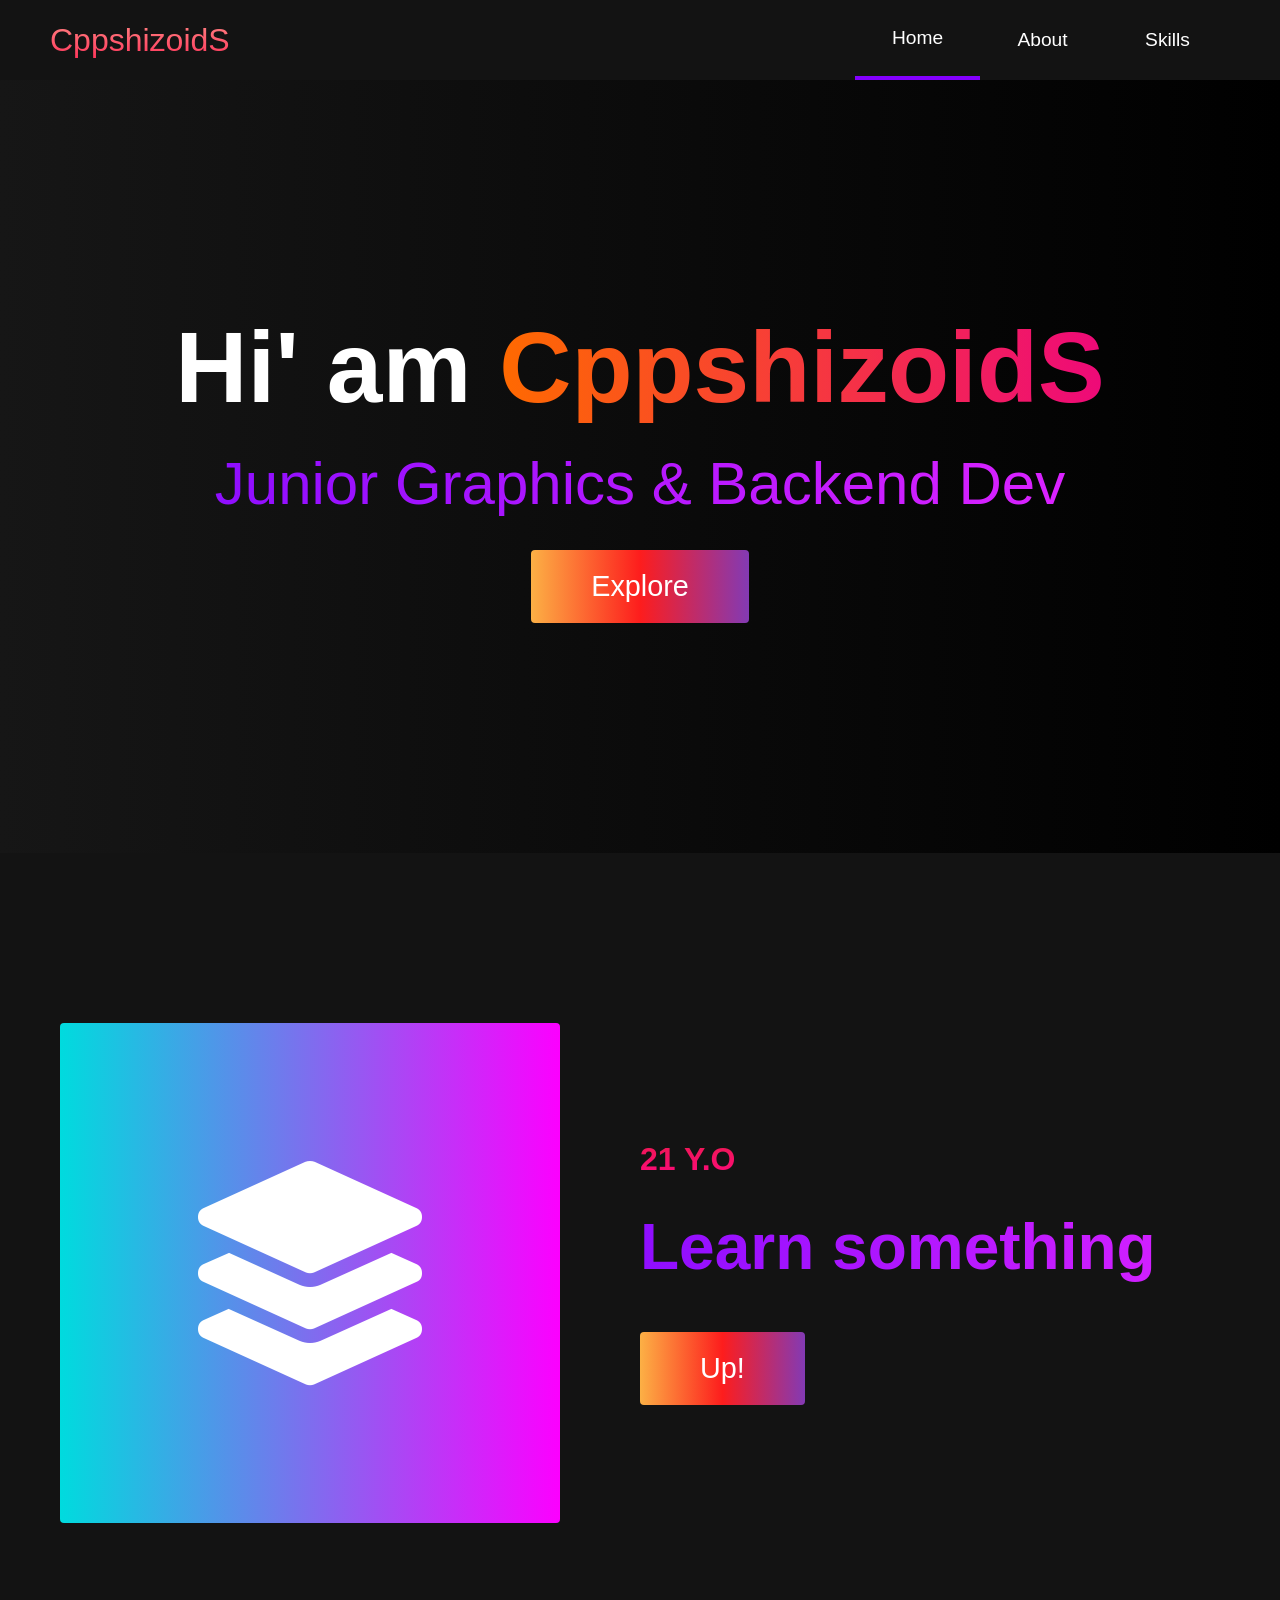
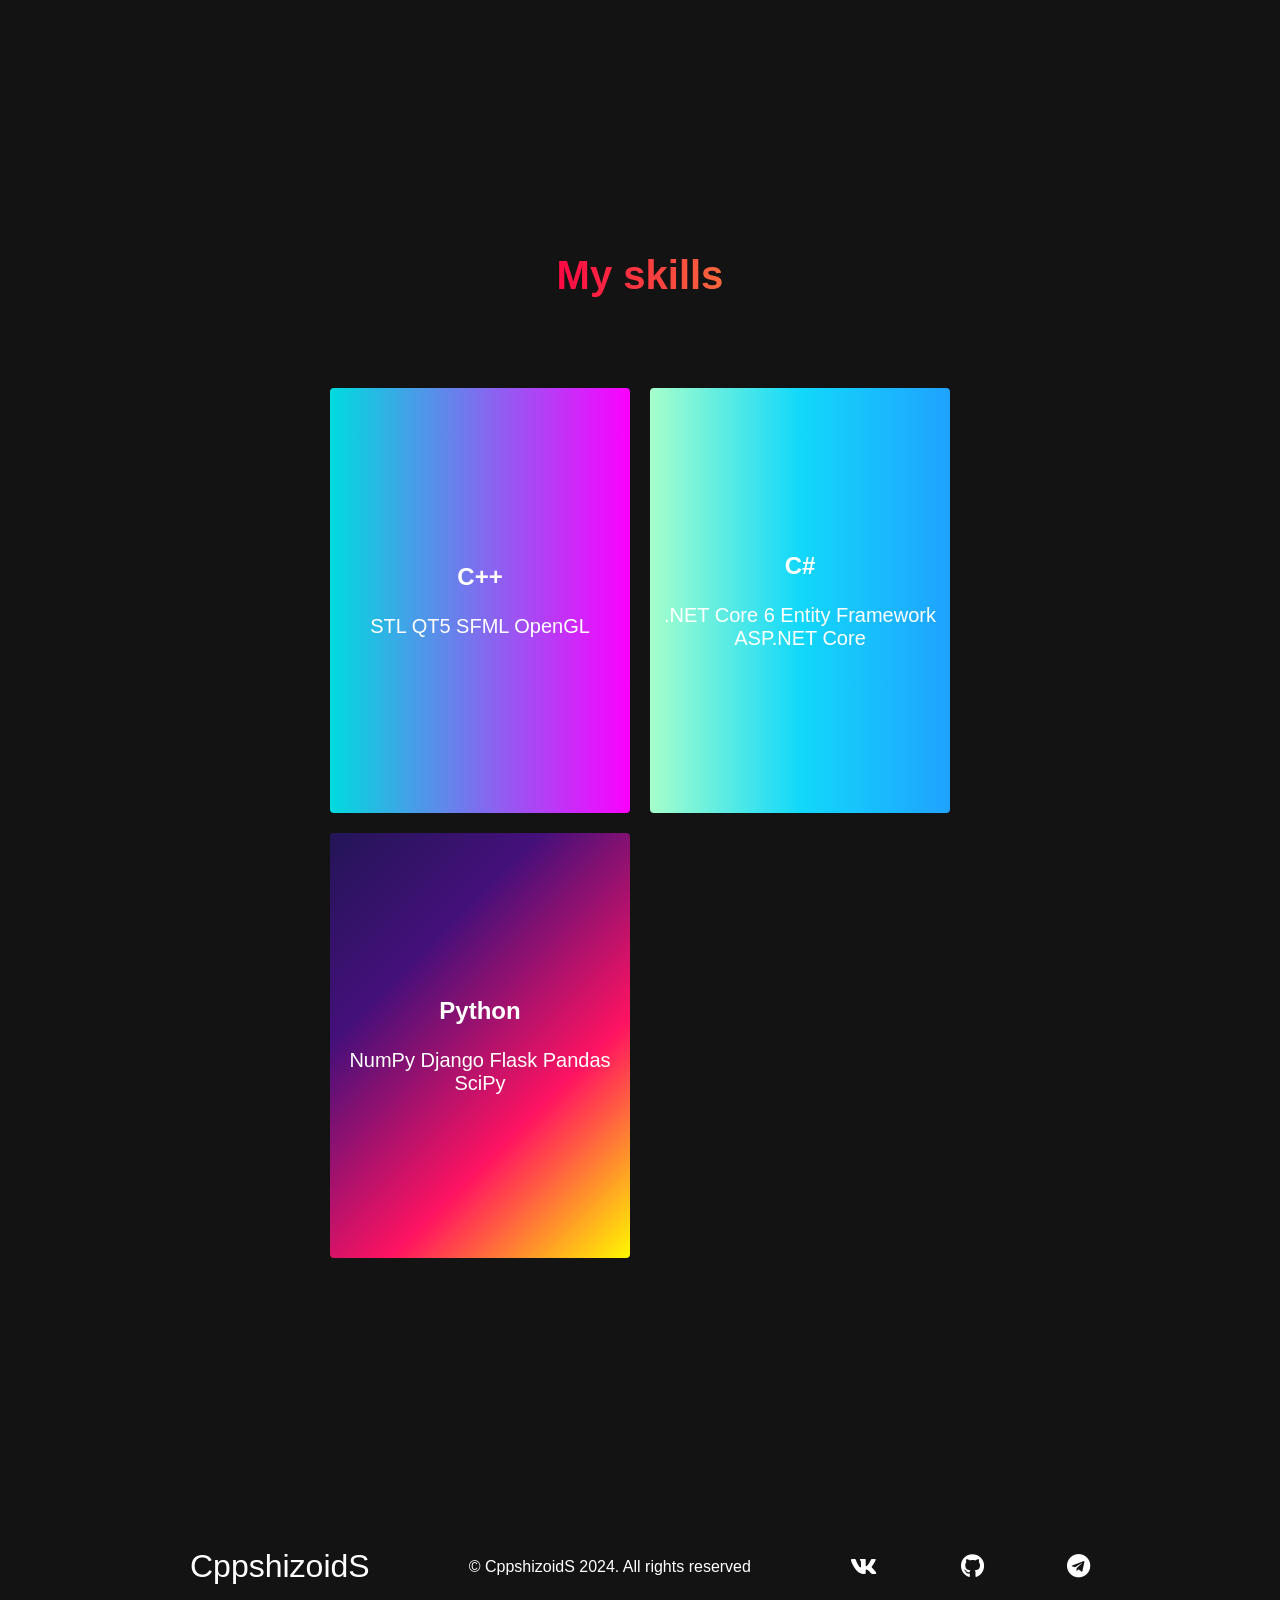
<file: index.html>
<!DOCTYPE html>
<html lang="en">
  <head>
    <meta charset="UTF-8" />
    <meta name="viewport" content="width=device-width, initial-scale=1.0" />
    <title>About Me</title>
    <link rel="stylesheet" href="main.css" />
    <link rel="shortcut icon" type="image/x-icon" href="favicon.ico" />
    <link
      rel="stylesheet"
      href="https://use.fontawesome.com/releases/v5.14.0/css/all.css"
      integrity="sha384-HzLeBuhoNPvSl5KYnjx0BT+WB0QEEqLprO+NBkkk5gbc67FTaL7XIGa2w1L0Xbgc"
      crossorigin="anonymous"
    />
  </head>
  <body>
    <!-- Navbar Section -->
    <nav class="navbar">
      <div class="navbar__container">
        <a href="#home" id="navbar__logo">CppshizoidS</a>
        <div class="navbar__toggle" id="mobile-menu">
          <span class="bar"></span> <span class="bar"></span>
          <span class="bar"></span>
        </div>
        <ul class="navbar__menu">
          <li class="navbar__item">
            <a href="#home" class="navbar__links" id="home-page">Home</a>
          </li>
          <li class="navbar__item">
            <a href="#about" class="navbar__links" id="about-page">About</a>
          </li>
          <li class="navbar__item">
            <a href="#services" class="navbar__links" id="services-page"
              >Skills</a
            >
          </li>
        </ul>
      </div>
    </nav>

    <!-- Hero Section -->
    <div class="hero" id="home">
      <div class="hero__container">
        <h1 class="hero__heading">Hi' am <span>CppshizoidS</span></h1>
        <p class="hero__description">Junior Graphics & Backend Dev</p>
        <button class="main__btn"><a href="#">Explore</a></button>
      </div>
    </div>

    <!-- About Section -->
    <div class="main" id="about">
      <div class="main__container">
        <div class="main__img--container">
          <div class="main__img--card"><i class="fas fa-layer-group"></i></div>
        </div>
        <div class="main__content">
          <h1>21 y.o</h1>
          <h2>Learn something</h2>
          <p></p>
          <button class="main__btn"><a href="#">Up!</a></button>
        </div>
      </div>
    </div>

    <!-- Services Section -->
    <div class="services" id="services">
      <h1>My skills</h1>
      <div class="services__wrapper">
        <div class="services__card">
          <h2>C++</h2>
          <p>STL QT5 SFML OpenGL</p>
        </div>
        <div class="services__card">
          <h2>C#</h2>
          <p>.NET Core 6 Entity Framework ASP.NET Core</p>
        </div>
        <div class="services__card">
          <h2>Python</h2>
          <p>NumPy Django Flask Pandas SciPy</p>
        </div>
      </div>
    </div>

    <!-- Footer Section -->
    <div class="footer__container">
      <section class="social__media">
        <div class="social__media--wrap">
          <div class="footer__logo">
            <a href="/" id="footer__logo">CppshizoidS</a>
          </div>
          <p class="website__rights">© CppshizoidS 2024. All rights reserved</p>
          <div class="social__icons">
            <a href="https://vk.com/cppshizoid2" class="social__icon--link" target="_blank"
              ><i class="fab fa-vk"></i
            ></a>
            <a href="https://github.com/cppshizoidS" class="social__icon--link"
              ><i class="fab fa-github"></i
            ></a>
            <a href="https://t.me/cppshizoid" class="social__icon--link"
              ><i class="fab fa-telegram"></i
            ></a>
          </div>
        </div>
      </section>
    </div>

    <script src="main.js"></script>
  </body>
</html>
</file>
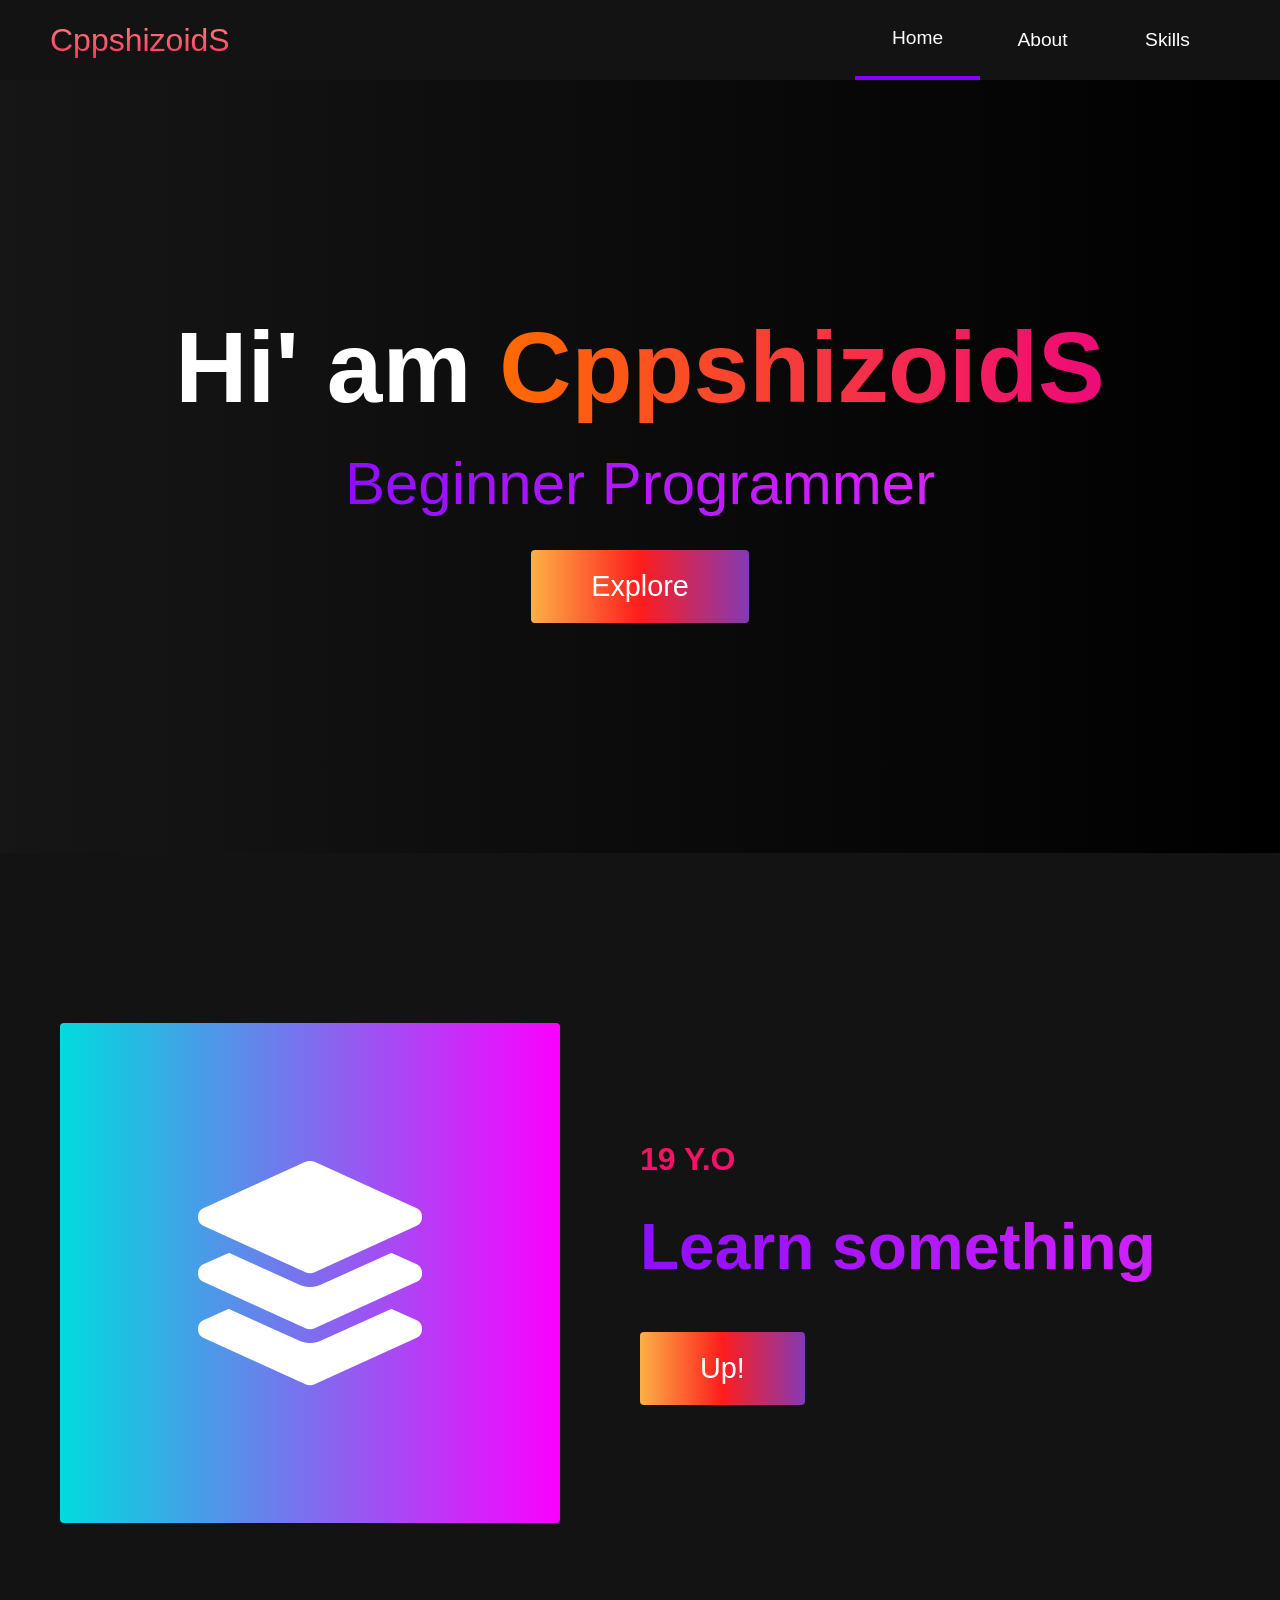
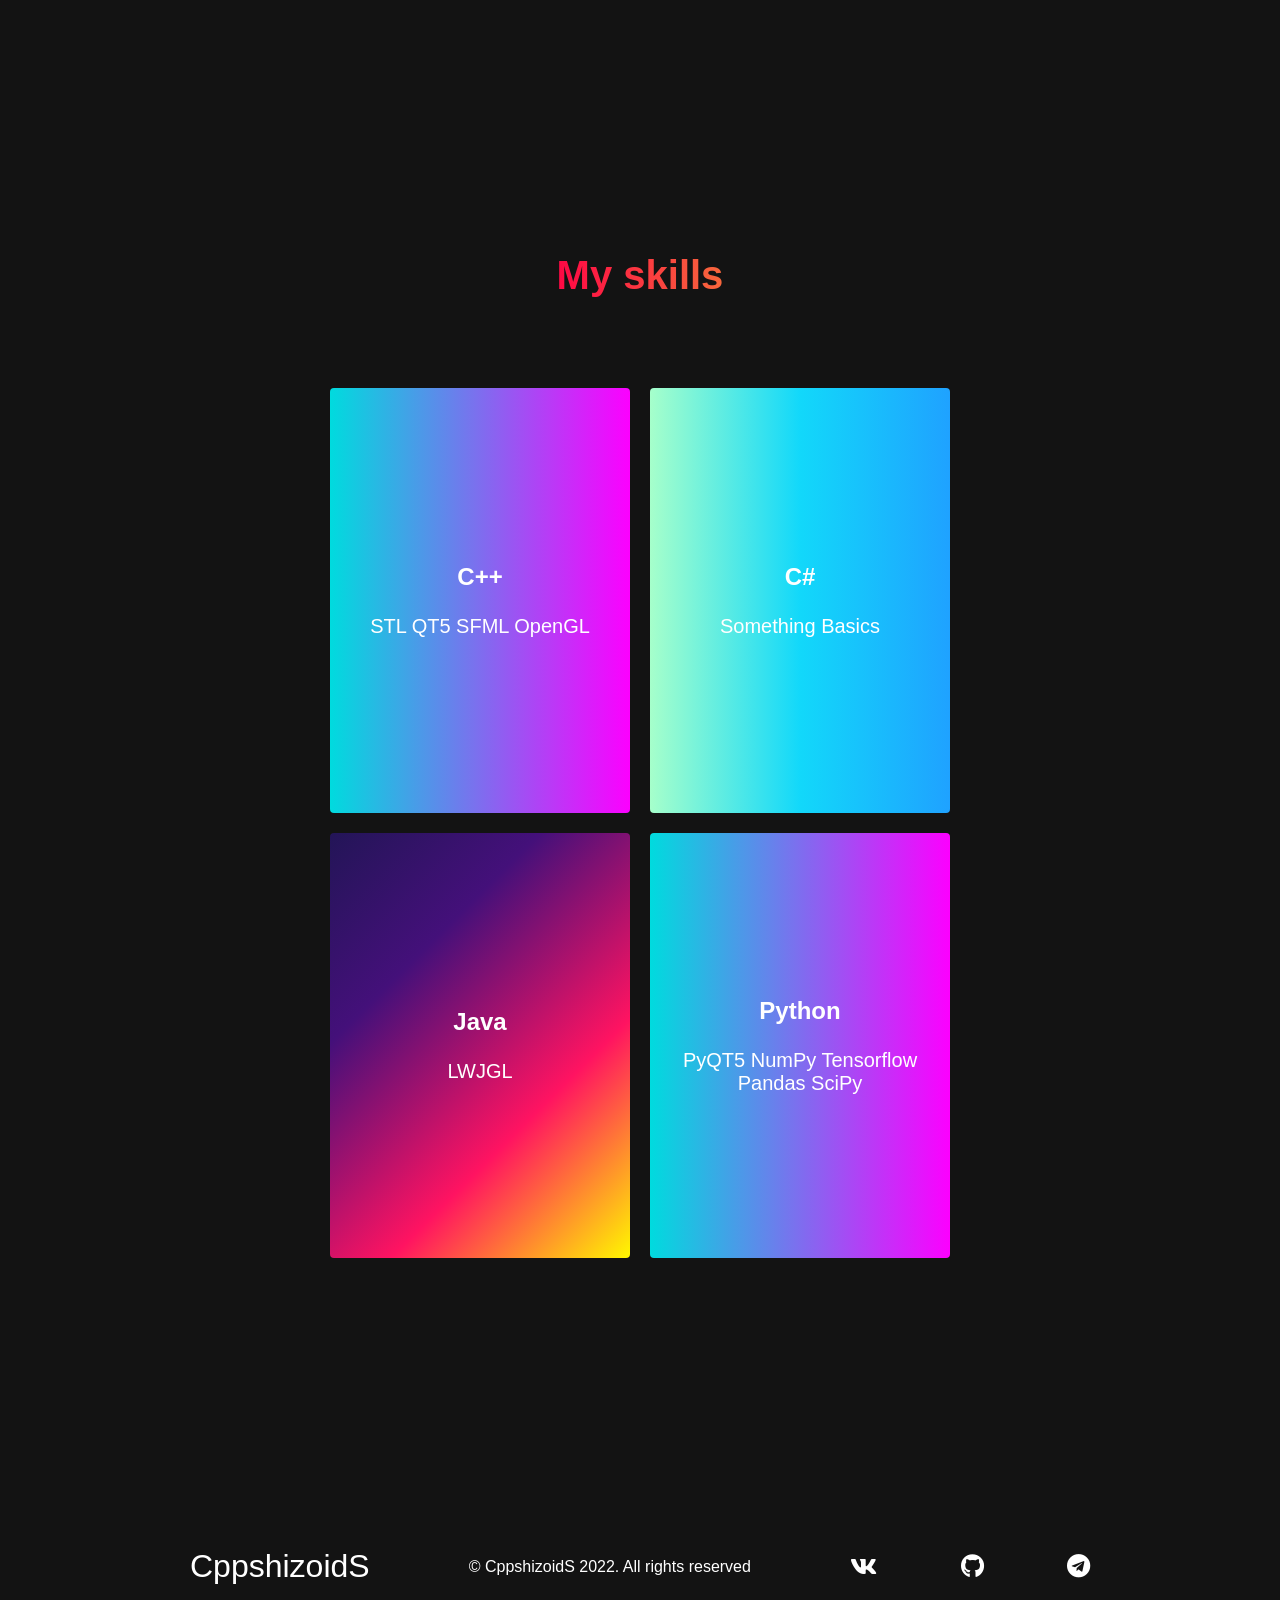
<file: src/index.html>
<!DOCTYPE html>
<html lang="en">
  <head>
    <meta charset="UTF-8" />
    <meta name="viewport" content="width=device-width, initial-scale=1.0" />
    <title>About Me</title>
    <link rel="stylesheet" href="main.css" />
    <link
      rel="stylesheet"
      href="https://use.fontawesome.com/releases/v5.14.0/css/all.css"
      integrity="sha384-HzLeBuhoNPvSl5KYnjx0BT+WB0QEEqLprO+NBkkk5gbc67FTaL7XIGa2w1L0Xbgc"
      crossorigin="anonymous"
    />
  </head>
  <body>
    <!-- Navbar Section -->
    <nav class="navbar">
      <div class="navbar__container">
        <a href="#home" id="navbar__logo">CppshizoidS</a>
        <div class="navbar__toggle" id="mobile-menu">
          <span class="bar"></span> <span class="bar"></span>
          <span class="bar"></span>
        </div>
        <ul class="navbar__menu">
          <li class="navbar__item">
            <a href="#home" class="navbar__links" id="home-page">Home</a>
          </li>
          <li class="navbar__item">
            <a href="#about" class="navbar__links" id="about-page">About</a>
          </li>
          <li class="navbar__item">
            <a href="#services" class="navbar__links" id="services-page"
              >Skills</a
            >
          </li>
        </ul>
      </div>
    </nav>

    <!-- Hero Section -->
    <div class="hero" id="home">
      <div class="hero__container">
        <h1 class="hero__heading">Hi' am <span>CppshizoidS</span></h1>
        <p class="hero__description">Beginner Programmer</p>
        <button class="main__btn"><a href="#">Explore</a></button>
      </div>
    </div>

    <!-- About Section -->
    <div class="main" id="about">
      <div class="main__container">
        <div class="main__img--container">
          <div class="main__img--card"><i class="fas fa-layer-group"></i></div>
        </div>
        <div class="main__content">
          <h1>19 y.o</h1>
          <h2>Learn something</h2>
          <p></p>
          <button class="main__btn"><a href="#">Up!</a></button>
        </div>
      </div>
    </div>

    <!-- Services Section -->
    <div class="services" id="services">
      <h1>My skills</h1>
      <div class="services__wrapper">
        <div class="services__card">
          <h2>C++</h2>
          <p>STL QT5 SFML OpenGL</p>
        </div>
        <div class="services__card">
          <h2>C#</h2>
          <p>Something Basics</p>
        </div>
        <div class="services__card">
          <h2>Java</h2>
          <p>LWJGL</p>
        </div>
        <div class="services__card">
          <h2>Python</h2>
          <p>PyQT5 NumPy Tensorflow Pandas SciPy</p>
        </div>
      </div>
    </div>

    <!-- Footer Section -->
    <div class="footer__container">
      <section class="social__media">
        <div class="social__media--wrap">
          <div class="footer__logo">
            <a href="/" id="footer__logo">CppshizoidS</a>
          </div>
          <p class="website__rights">© CppshizoidS 2022. All rights reserved</p>
          <div class="social__icons">
            <a href="https://vk.com/cppshizoid2" class="social__icon--link" target="_blank"
              ><i class="fab fa-vk"></i
            ></a>
            <a href="https://github.com/cppshizoidS" class="social__icon--link"
              ><i class="fab fa-github"></i
            ></a>
            <a href="https://t.me/cppshizoid" class="social__icon--link"
              ><i class="fab fa-telegram"></i
            ></a>
          </div>
        </div>
      </section>
    </div>

    <script src="main.js"></script>
  </body>
</html>
</file>
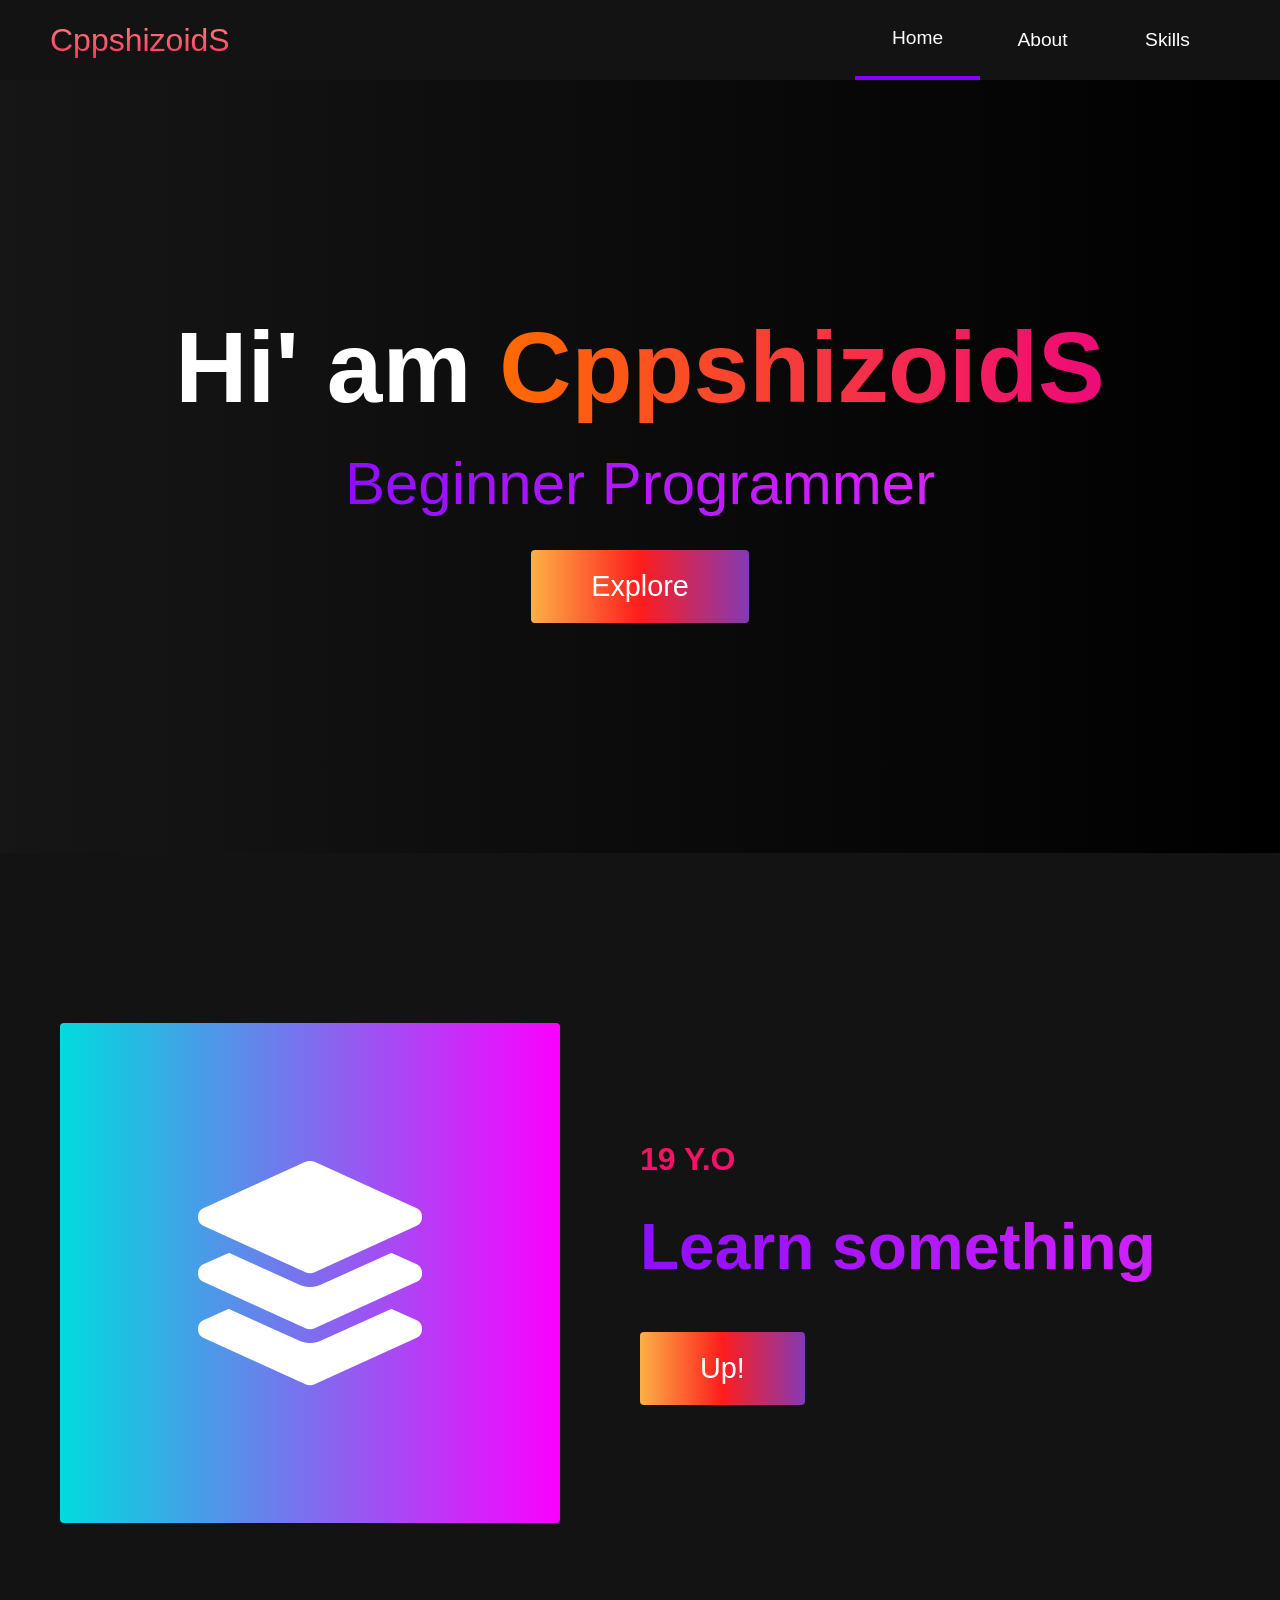
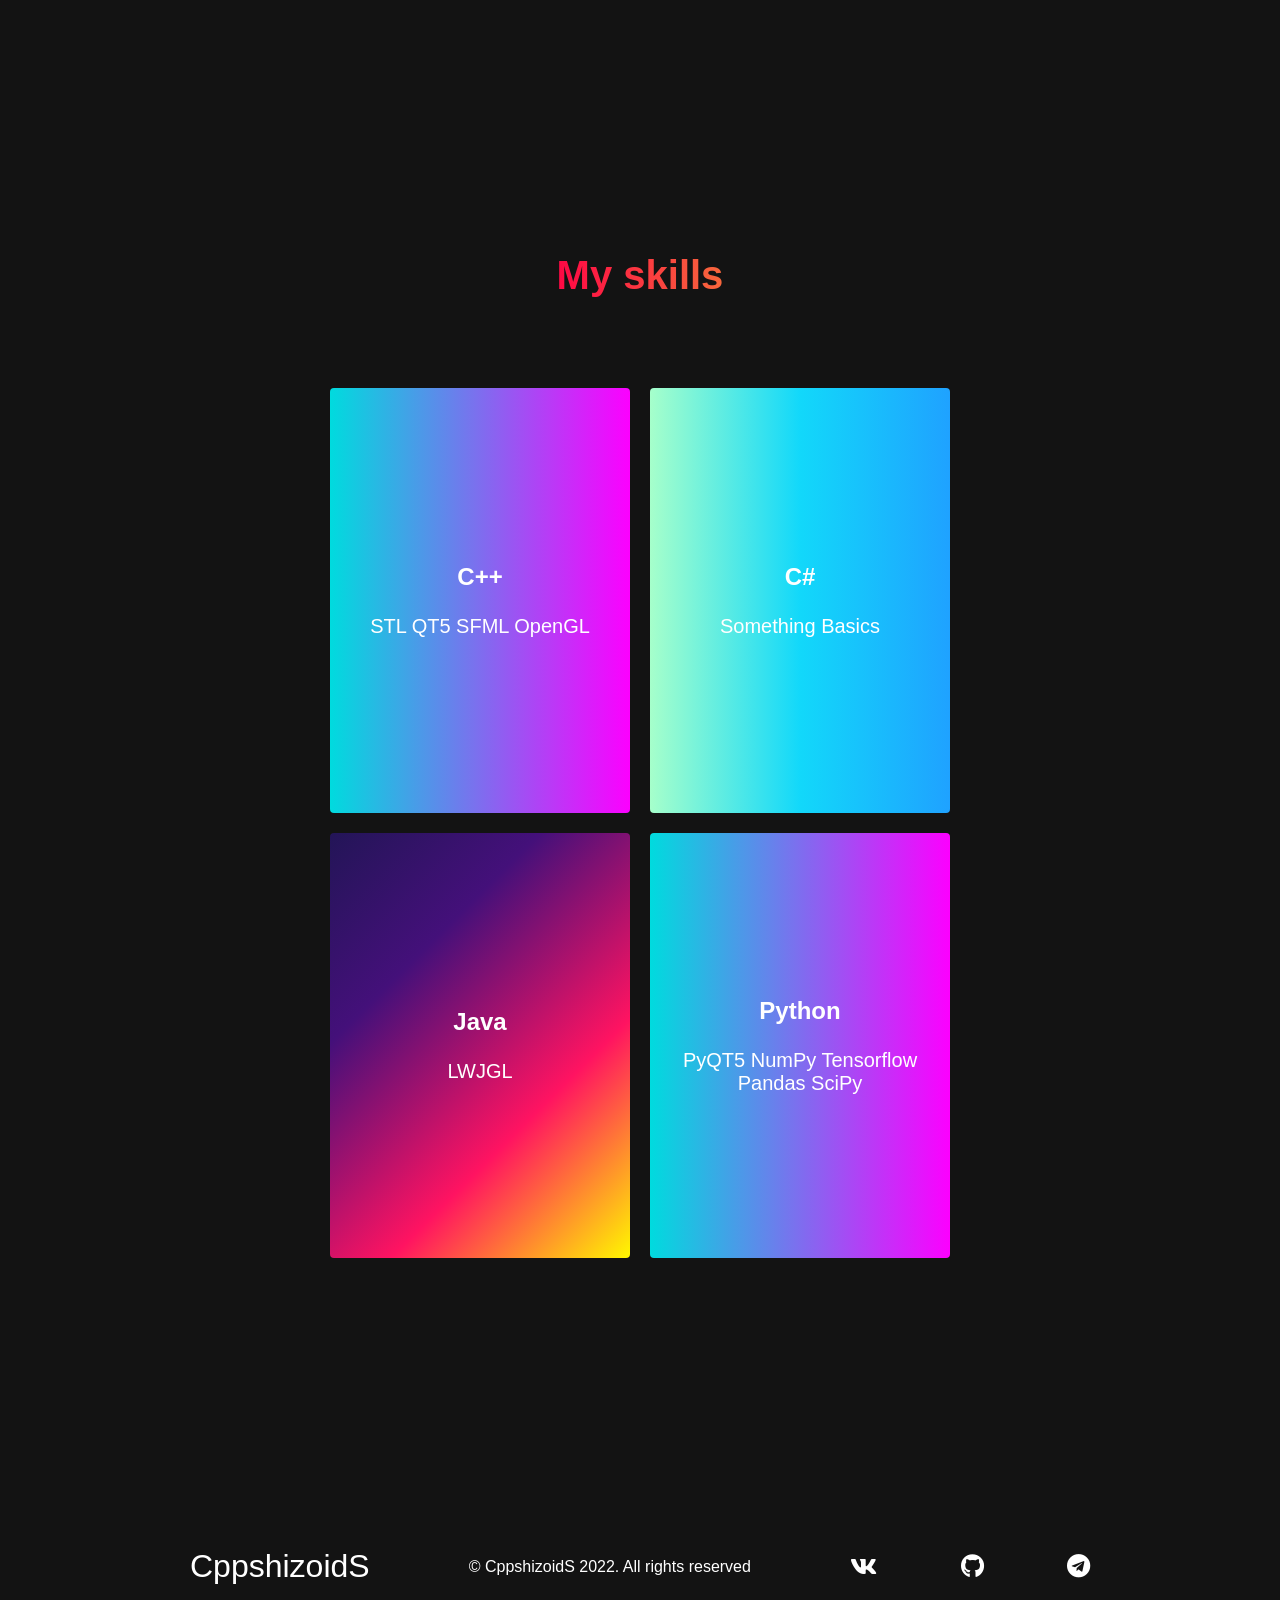
<file: src/main.html>
<!DOCTYPE html>
<html lang="en">
  <head>
    <meta charset="UTF-8" />
    <meta name="viewport" content="width=device-width, initial-scale=1.0" />
    <title>About Me</title>
    <link rel="stylesheet" href="main.css" />
    <link
      rel="stylesheet"
      href="https://use.fontawesome.com/releases/v5.14.0/css/all.css"
      integrity="sha384-HzLeBuhoNPvSl5KYnjx0BT+WB0QEEqLprO+NBkkk5gbc67FTaL7XIGa2w1L0Xbgc"
      crossorigin="anonymous"
    />
  </head>
  <body>
    <!-- Navbar Section -->
    <nav class="navbar">
      <div class="navbar__container">
        <a href="#home" id="navbar__logo">CppshizoidS</a>
        <div class="navbar__toggle" id="mobile-menu">
          <span class="bar"></span> <span class="bar"></span>
          <span class="bar"></span>
        </div>
        <ul class="navbar__menu">
          <li class="navbar__item">
            <a href="#home" class="navbar__links" id="home-page">Home</a>
          </li>
          <li class="navbar__item">
            <a href="#about" class="navbar__links" id="about-page">About</a>
          </li>
          <li class="navbar__item">
            <a href="#services" class="navbar__links" id="services-page"
              >Skills</a
            >
          </li>
        </ul>
      </div>
    </nav>

    <!-- Hero Section -->
    <div class="hero" id="home">
      <div class="hero__container">
        <h1 class="hero__heading">Hi' am <span>CppshizoidS</span></h1>
        <p class="hero__description">Beginner Programmer</p>
        <button class="main__btn"><a href="#">Explore</a></button>
      </div>
    </div>

    <!-- About Section -->
    <div class="main" id="about">
      <div class="main__container">
        <div class="main__img--container">
          <div class="main__img--card"><i class="fas fa-layer-group"></i></div>
        </div>
        <div class="main__content">
          <h1>19 y.o</h1>
          <h2>Learn something</h2>
          <p></p>
          <button class="main__btn"><a href="#">Up!</a></button>
        </div>
      </div>
    </div>

    <!-- Services Section -->
    <div class="services" id="services">
      <h1>My skills</h1>
      <div class="services__wrapper">
        <div class="services__card">
          <h2>C++</h2>
          <p>STL QT5 SFML OpenGL</p>
        </div>
        <div class="services__card">
          <h2>C#</h2>
          <p>Something Basics</p>
        </div>
        <div class="services__card">
          <h2>Java</h2>
          <p>LWJGL</p>
        </div>
        <div class="services__card">
          <h2>Python</h2>
          <p>PyQT5 NumPy Tensorflow Pandas SciPy</p>
        </div>
      </div>
    </div>

    <!-- Footer Section -->
    <div class="footer__container">
      <section class="social__media">
        <div class="social__media--wrap">
          <div class="footer__logo">
            <a href="/" id="footer__logo">CppshizoidS</a>
          </div>
          <p class="website__rights">© CppshizoidS 2022. All rights reserved</p>
          <div class="social__icons">
            <a href="https://vk.com/cppshizoid2" class="social__icon--link" target="_blank"
              ><i class="fab fa-vk"></i
            ></a>
            <a href="https://github.com/cppshizoidS" class="social__icon--link"
              ><i class="fab fa-github"></i
            ></a>
            <a href="https://t.me/cppshizoid" class="social__icon--link"
              ><i class="fab fa-telegram"></i
            ></a>
          </div>
        </div>
      </section>
    </div>

    <script src="main.js"></script>
  </body>
</html>
</file>
<file: main.css>
* {
    box-sizing: border-box;
    margin: 0;
    padding: 0;
    font-family: 'Kumbh Sans', sans-serif;
    scroll-behavior: smooth;
  }
  
  .navbar {
    background: #131313;
    height: 80px;
    display: flex;
    justify-content: center;
    align-items: center;
    font-size: 1.2rem;
    position: sticky;
    top: 0;
    z-index: 999;
  }
  
  .navbar__container {
    display: flex;
    justify-content: space-between;
    height: 80px;
    z-index: 1;
    width: 100%;
    max-width: 1300px;
    margin: 0 auto;
    padding: 0 50px;
  }
  
  #navbar__logo {
    background-color: #ff8177;
    background-image: linear-gradient(to top, #ff0844 0%, #ffb199 100%);
    background-size: 100%;
    -webkit-background-clip: text;
    -moz-background-clip: text;
    -webkit-text-fill-color: transparent;
    -moz-text-fill-color: transparent;
    display: flex;
    align-items: center;
    cursor: pointer;
    text-decoration: none;
    font-size: 2rem;
  }
  
  .navbar__menu {
    display: flex;
    align-items: center;
    list-style: none;
  }
  
  .navbar__item {
    height: 80px;
  }
  
  .navbar__links {
    color: #fff;
    display: flex;
    align-items: center;
    justify-content: center;
    width: 125px;
    text-decoration: none;
    height: 100%;
    transition: all 0.3s ease;
  }
  
  .navbar__btn {
    display: flex;
    justify-content: center;
    align-items: center;
    padding: 0 1rem;
    width: 100%;
  }
  
  .button {
    display: flex;
    justify-content: center;
    align-items: center;
    text-decoration: none;
    padding: 10px 20px;
    height: 100%;
    width: 100%;
    border: none;
    outline: none;
    border-radius: 4px;
    background: #833ab4;
    background: -webkit-linear-gradient(to right, #fcb045, #fd1d1d, #833ab4);
    background: linear-gradient(to right, #fcb045, #fd1d1d, #833ab4);
    color: #fff;
    transition: all 0.3s ease;
  }
  
  .navbar__links:hover {
    color: #9518fc;
    transition: all 0.3s ease;
  }
  
  @media screen and (max-width: 960px) {
    .navbar__container {
      display: flex;
      justify-content: space-between;
      height: 80px;
      z-index: 1;
      width: 100%;
      max-width: 1300px;
      padding: 0;
    }
  
    .navbar__menu {
      display: grid;
      grid-template-columns: auto;
      margin: 0;
      width: 100%;
      position: absolute;
      top: -1000px;
      opacity: 1;
      transition: all 0.5s ease;
      z-index: -1;
    }
  
    .navbar__menu.active {
      background: #131313;
      top: 100%;
      opacity: 1;
      transition: all 0.5s ease;
      z-index: 99;
      height: 60vh;
      font-size: 1.6rem;
    }
  
    #navbar__logo {
      padding-left: 25px;
    }
  
    .navbar__toggle .bar {
      width: 25px;
      height: 3px;
      margin: 5px auto;
      transition: all 0.3s ease-in-out;
      background: #fff;
    }
  
    .navbar__item {
      width: 100%;
    }
  
    .navbar__links {
      text-align: center;
      padding: 2rem;
      width: 100%;
      display: table;
    }
  
    .navbar__btn {
      padding-bottom: 2rem;
    }
  
    .button {
      display: flex;
      justify-content: center;
      align-items: center;
      width: 80%;
      height: 80px;
      margin: 0;
    }
  
    #mobile-menu {
      position: absolute;
      top: 20%;
      right: 5%;
      transform: translate(5%, 20%);
    }
  
    .navbar__toggle .bar {
      display: block;
      cursor: pointer;
    }
  
    #mobile-menu.is-active .bar:nth-child(2) {
      opacity: 0;
    }
  
    #mobile-menu.is-active .bar:nth-child(1) {
      transform: translateY(8px) rotate(45deg);
    }
  
    #mobile-menu.is-active .bar:nth-child(3) {
      transform: translateY(-8px) rotate(-45deg);
    }
  }
  
  /* Hero Section */
  .hero {
    background: #000000;
    background: linear-gradient(to right, #161616, #000000);
    padding: 200px 0;
  }
  
  .hero__container {
    display: flex;
    flex-direction: column;
    justify-content: center;
    align-items: center;
    max-width: 1200px;
    margin: 0 auto;
    height: 90%;
    text-align: center;
    padding: 30px;
  }
  
  .hero__heading {
    font-size: 100px;
    margin-bottom: 24px;
    color: #fff;
  }
  
  .hero__heading span {
    background: #ee0979; /* fallback for old browsers */
    background: -webkit-linear-gradient(
      to right,
      #ff6a00,
      #ee0979
    ); /* Chrome 10-25, Safari 5.1-6 */
    background: linear-gradient(
      to right,
      #ff6a00,
      #ee0979
    ); /* W3C, IE 10+/ Edge, Firefox 16+, Chrome 26+, Opera 12+, Safari 7+ */
    background-size: 100%;
    -webkit-background-clip: text;
    -moz-background-clip: text;
    -webkit-text-fill-color: transparent;
    -mo-text-fill-color: transparent;
  }
  
  .hero__description {
    font-size: 60px;
    background: #da22ff; /* fallback for old browsers */
    background: -webkit-linear-gradient(
      to right,
      #9114ff,
      #da22ff
    ); /* Chrome 10-25, Safari 5.1-6 */
    background: linear-gradient(
      to right,
      #8f0eff,
      #da22ff
    ); /* W3C, IE 10+/ Edge, Firefox 16+, Chrome 26+, Opera 12+, Safari 7+ */
    background-size: 100%;
    -webkit-background-clip: text;
    -moz-background-clip: text;
    -webkit-text-fill-color: transparent;
    -moz-text-fill-color: transparent;
  }
  
  .highlight {
    border-bottom: 4px solid rgb(132, 0, 255);
  }
  
  @media screen and (max-width: 768px) {
    .hero__heading {
      font-size: 60px;
    }
  
    .hero__description {
      font-size: 40px;
    }
  }
  
  /* About Section */
  .main {
    background-color: #131313;
    padding: 10rem 0;
  }
  
  .main__container {
    display: grid;
    grid-template-columns: 1fr 1fr;
    align-items: center;
    justify-content: center;
    margin: 0 auto;
    height: 90%;
    z-index: 1;
    width: 100%;
    max-width: 1300px;
    padding: 0 50px;
  }
  
  .main__content {
    color: #fff;
    width: 100%;
  }
  
  .main__content h1 {
    font-size: 2rem;
    background-color: #fe3b6f;
    background-image: linear-gradient(to top, #ff087b 0%, #ed1a52 100%);
    background-size: 100%;
    -webkit-background-clip: text;
    -moz-background-clip: text;
    -webkit-text-fill-color: transparent;
    -moz-text-fill-color: transparent;
    text-transform: uppercase;
    margin-bottom: 32px;
  }
  
  .main__content h2 {
    font-size: 4rem;
    background: #ff8177; /* fallback for old browsers */
    background: -webkit-linear-gradient(
      to right,
      #9114ff,
      #da22ff
    ); /* Chrome 10-25, Safari 5.1-6 */
    background: linear-gradient(
      to right,
      #8f0eff,
      #da22ff
    ); /* W3C, IE 10+/ Edge, Firefox 16+, Chrome 26+, Opera 12+, Safari 7+ */
    background-size: 100%;
    -webkit-background-clip: text;
    -moz-background-clip: text;
    -webkit-text-fill-color: transparent;
    -moz-text-fill-color: transparent;
  }
  
  .main__content p {
    margin-top: 1rem;
    font-size: 2rem;
    font-weight: 700;
  }
  
  .main__btn {
    font-size: 1.8rem;
    background: #833ab4;
    background: -webkit-linear-gradient(to right, #fcb045, #fd1d1d, #833ab4);
    background: linear-gradient(to right, #fcb045, #fd1d1d, #833ab4);
    padding: 20px 60px;
    border: none;
    border-radius: 4px;
    margin-top: 2rem;
    cursor: pointer;
    position: relative;
    transition: all 0.35s;
    outline: none;
  }
  
  .main__btn a {
    position: relative;
    z-index: 2;
    color: #fff;
    text-decoration: none;
  }
  
  .main__btn:after {
    position: absolute;
    content: '';
    top: 0;
    left: 0;
    width: 0;
    height: 100%;
    background: #ff1ead;
    transition: all 0.35s;
    border-radius: 4px;
  }
  
  .main__btn:hover {
    color: #fff;
  }
  
  .main__btn:hover:after {
    width: 100%;
  }
  
  .main__img--container {
    text-align: center;
  }
  
  .main__img--card {
    margin: 10px;
    height: 500px;
    width: 500px;
    border-radius: 4px;
    display: flex;
    flex-direction: column;
    justify-content: center;
    color: #fff;
    background-image: linear-gradient(to right, #00dbde 0%, #fc00ff 100%);
  }
  
  .fa-layer-group,
  .fa-users {
    font-size: 14rem;
  }
  
  #card-2 {
    background: #ff512f;
    background: -webkit-linear-gradient(to right, #dd2476, #ff512f);
    background: linear-gradient(to right, #dd2476, #ff512f);
  }
  
  /* Mobile Responsive */
  @media screen and (max-width: 1100px) {
    .main__container {
      display: grid;
      grid-template-columns: 1fr;
      align-items: center;
      justify-content: center;
      width: 100%;
      margin: 0 auto;
      height: 90%;
    }
  
    .main__img--container {
      display: flex;
      justify-content: center;
    }
  
    .main__img--card {
      height: 425px;
      width: 425px;
    }
  
    .main__content {
      text-align: center;
      margin-bottom: 4rem;
    }
  
    .main__content h1 {
      font-size: 2.5rem;
      margin-top: 2rem;
    }
  
    .main__content h2 {
      font-size: 3rem;
    }
  
    .main__content p {
      margin-top: 1rem;
      font-size: 1.5rem;
    }
  }
  
  @media screen and (max-width: 480px) {
    .main__img--card {
      width: 250px;
      height: 250px;
    }
  
    .fa-users,
    .fa-layer-group {
      font-size: 4rem;
    }
  
    .main__content h1 {
      font-size: 2rem;
      margin-top: 3rem;
    }
    .main__content h2 {
      font-size: 2rem;
    }
  
    .main__content p {
      margin-top: 2rem;
    }
  
    .main__btn {
      padding: 12px 36px;
      margin: 2.5rem 0;
    }
  }
  
  /* Services Section */
  .services {
    background: #131313;
    display: flex;
    flex-direction: column;
    justify-content: center;
    align-items: center;
    height: 100%;
    padding: 10rem 0;
  }
  
  .services h1 {
    background-color: #ff8177;
    background-image: linear-gradient(to right, #ff0844 0%, #f7673c 100%);
    background-size: 100%;
    -webkit-background-clip: text;
    -moz-background-clip: text;
    -webkit-text-fill-color: transparent;
    -moz-text-fill-color: transparent;
    margin-bottom: 5rem;
    font-size: 2.5rem;
  }
  
  .services__wrapper {
    display: grid;
    grid-template-columns: 1fr 1fr 1fr 1fr;
    grid-template-rows: 1fr;
  }
  
  .services__card {
    margin: 10px;
    height: 425px;
    width: 300px;
    border-radius: 4px;
    display: flex;
    flex-direction: column;
    justify-content: center;
    color: #fff;
    background-image: linear-gradient(to right, #00dbde 0%, #fc00ff 100%);
    transition: 0.3s ease-in;
  }
  
  .services__card:nth-child(2) {
    background: #1fa2ff; /* fallback for old browsers */
    background: -webkit-linear-gradient(
      to right,
      #a6ffcb,
      #12d8fa,
      #1fa2ff
    ); /* Chrome 10-25, Safari 5.1-6 */
    background: linear-gradient(
      to right,
      #a6ffcb,
      #12d8fa,
      #1fa2ff
    ); /* W3C, IE 10+/ Edge, Firefox 16+, Chrome 26+, Opera 12+, Safari 7+ */
  }
  
  .services__card:nth-child(3) {
    background-image: linear-gradient(
      -225deg,
      #231557 0%,
      #44107a 29%,
      #ff1361 67%,
      #fff800 100%
    );
  }
  
  .services__card h2 {
    text-align: center;
  }
  
  .services__card p {
    text-align: center;
    margin-top: 24px;
    font-size: 20px;
  }
  
  .services__btn {
    display: flex;
    justify-content: center;
    margin-top: 16px;
  }
  
  .services__card button {
    color: #fff;
    padding: 14px 24px;
    border: none;
    outline: none;
    border-radius: 4px;
    background: #131313;
    font-size: 1rem;
  }
  
  .services__card button:hover {
    cursor: pointer;
  }
  
  .services__card:hover {
    transform: scale(1.075);
    transition: 0.3s ease-in;
    cursor: pointer;
  }
  
  @media screen and (max-width: 1300px) {
    .services__wrapper {
      grid-template-columns: 1fr 1fr;
    }
  }
  
  @media screen and (max-width: 768px) {
    .services__wrapper {
      grid-template-columns: 1fr;
    }
  }
  
  /* Footer CSS */
  .footer__container {
    background-color: #131313;
    padding: 5rem 0;
    display: flex;
    flex-direction: column;
    justify-content: center;
    align-items: center;
  }
  
  #footer__logo {
    color: #fff;
    display: flex;
    align-items: center;
    cursor: pointer;
    text-decoration: none;
    font-size: 2rem;
  }
  
  .footer__links {
    width: 100%;
    max-width: 1000px;
    display: flex;
    justify-content: center;
  }
  
  .footer__link--wrapper {
    display: flex;
  }
  
  .footer__link--items {
    display: flex;
    flex-direction: column;
    align-items: flex-start;
    margin: 16px;
    text-align: left;
    width: 160px;
    box-sizing: border-box;
  }
  
  .footer__link--items h2 {
    margin-bottom: 16px;
    color: #fff;
  }
  
  .footer__link--items a {
    color: #fff;
    text-decoration: none;
    margin-bottom: 0.5rem;
    transition: 0.3 ease-out;
  }
  
  .footer__link--items a:hover {
    color: #e9e9e9;
    transition: 0.3 ease-out;
  }
  
  .social__icon--link {
    color: #fff;
    font-size: 24px;
  }
  
  .social__media {
    max-width: 1000px;
    width: 100%;
  }
  
  .social__media--wrap {
    display: flex;
    justify-content: space-between;
    align-items: center;
    width: 90%;
    max-width: 1000px;
    margin: 40px auto 0 auto;
  }
  
  .social__icons {
    display: flex;
    justify-content: space-between;
    align-items: center;
    width: 240px;
  }
  
  .website__rights {
    color: #fff;
  }
  
  @media screen and (max-width: 820px) {
    .footer__links {
      padding-top: 2rem;
    }
  
    #footer__logo {
      margin-bottom: 2rem;
    }
  
    .website__rights {
      margin-bottom: 2rem;
    }
  
    .footer__link--wrapper {
      flex-direction: column;
    }
  
    .social__media--wrap {
      flex-direction: column;
    }
  }
  
  @media screen and (max-width: 480px) {
    .footer__link--items {
      margin: 0;
      padding: 10px;
      width: 100%;
    }
  }
</file>
<file: src/main.css>
* {
    box-sizing: border-box;
    margin: 0;
    padding: 0;
    font-family: 'Kumbh Sans', sans-serif;
    scroll-behavior: smooth;
  }
  
  .navbar {
    background: #131313;
    height: 80px;
    display: flex;
    justify-content: center;
    align-items: center;
    font-size: 1.2rem;
    position: sticky;
    top: 0;
    z-index: 999;
  }
  
  .navbar__container {
    display: flex;
    justify-content: space-between;
    height: 80px;
    z-index: 1;
    width: 100%;
    max-width: 1300px;
    margin: 0 auto;
    padding: 0 50px;
  }
  
  #navbar__logo {
    background-color: #ff8177;
    background-image: linear-gradient(to top, #ff0844 0%, #ffb199 100%);
    background-size: 100%;
    -webkit-background-clip: text;
    -moz-background-clip: text;
    -webkit-text-fill-color: transparent;
    -moz-text-fill-color: transparent;
    display: flex;
    align-items: center;
    cursor: pointer;
    text-decoration: none;
    font-size: 2rem;
  }
  
  .navbar__menu {
    display: flex;
    align-items: center;
    list-style: none;
  }
  
  .navbar__item {
    height: 80px;
  }
  
  .navbar__links {
    color: #fff;
    display: flex;
    align-items: center;
    justify-content: center;
    width: 125px;
    text-decoration: none;
    height: 100%;
    transition: all 0.3s ease;
  }
  
  .navbar__btn {
    display: flex;
    justify-content: center;
    align-items: center;
    padding: 0 1rem;
    width: 100%;
  }
  
  .button {
    display: flex;
    justify-content: center;
    align-items: center;
    text-decoration: none;
    padding: 10px 20px;
    height: 100%;
    width: 100%;
    border: none;
    outline: none;
    border-radius: 4px;
    background: #833ab4;
    background: -webkit-linear-gradient(to right, #fcb045, #fd1d1d, #833ab4);
    background: linear-gradient(to right, #fcb045, #fd1d1d, #833ab4);
    color: #fff;
    transition: all 0.3s ease;
  }
  
  .navbar__links:hover {
    color: #9518fc;
    transition: all 0.3s ease;
  }
  
  @media screen and (max-width: 960px) {
    .navbar__container {
      display: flex;
      justify-content: space-between;
      height: 80px;
      z-index: 1;
      width: 100%;
      max-width: 1300px;
      padding: 0;
    }
  
    .navbar__menu {
      display: grid;
      grid-template-columns: auto;
      margin: 0;
      width: 100%;
      position: absolute;
      top: -1000px;
      opacity: 1;
      transition: all 0.5s ease;
      z-index: -1;
    }
  
    .navbar__menu.active {
      background: #131313;
      top: 100%;
      opacity: 1;
      transition: all 0.5s ease;
      z-index: 99;
      height: 60vh;
      font-size: 1.6rem;
    }
  
    #navbar__logo {
      padding-left: 25px;
    }
  
    .navbar__toggle .bar {
      width: 25px;
      height: 3px;
      margin: 5px auto;
      transition: all 0.3s ease-in-out;
      background: #fff;
    }
  
    .navbar__item {
      width: 100%;
    }
  
    .navbar__links {
      text-align: center;
      padding: 2rem;
      width: 100%;
      display: table;
    }
  
    .navbar__btn {
      padding-bottom: 2rem;
    }
  
    .button {
      display: flex;
      justify-content: center;
      align-items: center;
      width: 80%;
      height: 80px;
      margin: 0;
    }
  
    #mobile-menu {
      position: absolute;
      top: 20%;
      right: 5%;
      transform: translate(5%, 20%);
    }
  
    .navbar__toggle .bar {
      display: block;
      cursor: pointer;
    }
  
    #mobile-menu.is-active .bar:nth-child(2) {
      opacity: 0;
    }
  
    #mobile-menu.is-active .bar:nth-child(1) {
      transform: translateY(8px) rotate(45deg);
    }
  
    #mobile-menu.is-active .bar:nth-child(3) {
      transform: translateY(-8px) rotate(-45deg);
    }
  }
  
  /* Hero Section */
  .hero {
    background: #000000;
    background: linear-gradient(to right, #161616, #000000);
    padding: 200px 0;
  }
  
  .hero__container {
    display: flex;
    flex-direction: column;
    justify-content: center;
    align-items: center;
    max-width: 1200px;
    margin: 0 auto;
    height: 90%;
    text-align: center;
    padding: 30px;
  }
  
  .hero__heading {
    font-size: 100px;
    margin-bottom: 24px;
    color: #fff;
  }
  
  .hero__heading span {
    background: #ee0979; /* fallback for old browsers */
    background: -webkit-linear-gradient(
      to right,
      #ff6a00,
      #ee0979
    ); /* Chrome 10-25, Safari 5.1-6 */
    background: linear-gradient(
      to right,
      #ff6a00,
      #ee0979
    ); /* W3C, IE 10+/ Edge, Firefox 16+, Chrome 26+, Opera 12+, Safari 7+ */
    background-size: 100%;
    -webkit-background-clip: text;
    -moz-background-clip: text;
    -webkit-text-fill-color: transparent;
    -mo-text-fill-color: transparent;
  }
  
  .hero__description {
    font-size: 60px;
    background: #da22ff; /* fallback for old browsers */
    background: -webkit-linear-gradient(
      to right,
      #9114ff,
      #da22ff
    ); /* Chrome 10-25, Safari 5.1-6 */
    background: linear-gradient(
      to right,
      #8f0eff,
      #da22ff
    ); /* W3C, IE 10+/ Edge, Firefox 16+, Chrome 26+, Opera 12+, Safari 7+ */
    background-size: 100%;
    -webkit-background-clip: text;
    -moz-background-clip: text;
    -webkit-text-fill-color: transparent;
    -moz-text-fill-color: transparent;
  }
  
  .highlight {
    border-bottom: 4px solid rgb(132, 0, 255);
  }
  
  @media screen and (max-width: 768px) {
    .hero__heading {
      font-size: 60px;
    }
  
    .hero__description {
      font-size: 40px;
    }
  }
  
  /* About Section */
  .main {
    background-color: #131313;
    padding: 10rem 0;
  }
  
  .main__container {
    display: grid;
    grid-template-columns: 1fr 1fr;
    align-items: center;
    justify-content: center;
    margin: 0 auto;
    height: 90%;
    z-index: 1;
    width: 100%;
    max-width: 1300px;
    padding: 0 50px;
  }
  
  .main__content {
    color: #fff;
    width: 100%;
  }
  
  .main__content h1 {
    font-size: 2rem;
    background-color: #fe3b6f;
    background-image: linear-gradient(to top, #ff087b 0%, #ed1a52 100%);
    background-size: 100%;
    -webkit-background-clip: text;
    -moz-background-clip: text;
    -webkit-text-fill-color: transparent;
    -moz-text-fill-color: transparent;
    text-transform: uppercase;
    margin-bottom: 32px;
  }
  
  .main__content h2 {
    font-size: 4rem;
    background: #ff8177; /* fallback for old browsers */
    background: -webkit-linear-gradient(
      to right,
      #9114ff,
      #da22ff
    ); /* Chrome 10-25, Safari 5.1-6 */
    background: linear-gradient(
      to right,
      #8f0eff,
      #da22ff
    ); /* W3C, IE 10+/ Edge, Firefox 16+, Chrome 26+, Opera 12+, Safari 7+ */
    background-size: 100%;
    -webkit-background-clip: text;
    -moz-background-clip: text;
    -webkit-text-fill-color: transparent;
    -moz-text-fill-color: transparent;
  }
  
  .main__content p {
    margin-top: 1rem;
    font-size: 2rem;
    font-weight: 700;
  }
  
  .main__btn {
    font-size: 1.8rem;
    background: #833ab4;
    background: -webkit-linear-gradient(to right, #fcb045, #fd1d1d, #833ab4);
    background: linear-gradient(to right, #fcb045, #fd1d1d, #833ab4);
    padding: 20px 60px;
    border: none;
    border-radius: 4px;
    margin-top: 2rem;
    cursor: pointer;
    position: relative;
    transition: all 0.35s;
    outline: none;
  }
  
  .main__btn a {
    position: relative;
    z-index: 2;
    color: #fff;
    text-decoration: none;
  }
  
  .main__btn:after {
    position: absolute;
    content: '';
    top: 0;
    left: 0;
    width: 0;
    height: 100%;
    background: #ff1ead;
    transition: all 0.35s;
    border-radius: 4px;
  }
  
  .main__btn:hover {
    color: #fff;
  }
  
  .main__btn:hover:after {
    width: 100%;
  }
  
  .main__img--container {
    text-align: center;
  }
  
  .main__img--card {
    margin: 10px;
    height: 500px;
    width: 500px;
    border-radius: 4px;
    display: flex;
    flex-direction: column;
    justify-content: center;
    color: #fff;
    background-image: linear-gradient(to right, #00dbde 0%, #fc00ff 100%);
  }
  
  .fa-layer-group,
  .fa-users {
    font-size: 14rem;
  }
  
  #card-2 {
    background: #ff512f;
    background: -webkit-linear-gradient(to right, #dd2476, #ff512f);
    background: linear-gradient(to right, #dd2476, #ff512f);
  }
  
  /* Mobile Responsive */
  @media screen and (max-width: 1100px) {
    .main__container {
      display: grid;
      grid-template-columns: 1fr;
      align-items: center;
      justify-content: center;
      width: 100%;
      margin: 0 auto;
      height: 90%;
    }
  
    .main__img--container {
      display: flex;
      justify-content: center;
    }
  
    .main__img--card {
      height: 425px;
      width: 425px;
    }
  
    .main__content {
      text-align: center;
      margin-bottom: 4rem;
    }
  
    .main__content h1 {
      font-size: 2.5rem;
      margin-top: 2rem;
    }
  
    .main__content h2 {
      font-size: 3rem;
    }
  
    .main__content p {
      margin-top: 1rem;
      font-size: 1.5rem;
    }
  }
  
  @media screen and (max-width: 480px) {
    .main__img--card {
      width: 250px;
      height: 250px;
    }
  
    .fa-users,
    .fa-layer-group {
      font-size: 4rem;
    }
  
    .main__content h1 {
      font-size: 2rem;
      margin-top: 3rem;
    }
    .main__content h2 {
      font-size: 2rem;
    }
  
    .main__content p {
      margin-top: 2rem;
    }
  
    .main__btn {
      padding: 12px 36px;
      margin: 2.5rem 0;
    }
  }
  
  /* Services Section */
  .services {
    background: #131313;
    display: flex;
    flex-direction: column;
    justify-content: center;
    align-items: center;
    height: 100%;
    padding: 10rem 0;
  }
  
  .services h1 {
    background-color: #ff8177;
    background-image: linear-gradient(to right, #ff0844 0%, #f7673c 100%);
    background-size: 100%;
    -webkit-background-clip: text;
    -moz-background-clip: text;
    -webkit-text-fill-color: transparent;
    -moz-text-fill-color: transparent;
    margin-bottom: 5rem;
    font-size: 2.5rem;
  }
  
  .services__wrapper {
    display: grid;
    grid-template-columns: 1fr 1fr 1fr 1fr;
    grid-template-rows: 1fr;
  }
  
  .services__card {
    margin: 10px;
    height: 425px;
    width: 300px;
    border-radius: 4px;
    display: flex;
    flex-direction: column;
    justify-content: center;
    color: #fff;
    background-image: linear-gradient(to right, #00dbde 0%, #fc00ff 100%);
    transition: 0.3s ease-in;
  }
  
  .services__card:nth-child(2) {
    background: #1fa2ff; /* fallback for old browsers */
    background: -webkit-linear-gradient(
      to right,
      #a6ffcb,
      #12d8fa,
      #1fa2ff
    ); /* Chrome 10-25, Safari 5.1-6 */
    background: linear-gradient(
      to right,
      #a6ffcb,
      #12d8fa,
      #1fa2ff
    ); /* W3C, IE 10+/ Edge, Firefox 16+, Chrome 26+, Opera 12+, Safari 7+ */
  }
  
  .services__card:nth-child(3) {
    background-image: linear-gradient(
      -225deg,
      #231557 0%,
      #44107a 29%,
      #ff1361 67%,
      #fff800 100%
    );
  }
  
  .services__card h2 {
    text-align: center;
  }
  
  .services__card p {
    text-align: center;
    margin-top: 24px;
    font-size: 20px;
  }
  
  .services__btn {
    display: flex;
    justify-content: center;
    margin-top: 16px;
  }
  
  .services__card button {
    color: #fff;
    padding: 14px 24px;
    border: none;
    outline: none;
    border-radius: 4px;
    background: #131313;
    font-size: 1rem;
  }
  
  .services__card button:hover {
    cursor: pointer;
  }
  
  .services__card:hover {
    transform: scale(1.075);
    transition: 0.3s ease-in;
    cursor: pointer;
  }
  
  @media screen and (max-width: 1300px) {
    .services__wrapper {
      grid-template-columns: 1fr 1fr;
    }
  }
  
  @media screen and (max-width: 768px) {
    .services__wrapper {
      grid-template-columns: 1fr;
    }
  }
  
  /* Footer CSS */
  .footer__container {
    background-color: #131313;
    padding: 5rem 0;
    display: flex;
    flex-direction: column;
    justify-content: center;
    align-items: center;
  }
  
  #footer__logo {
    color: #fff;
    display: flex;
    align-items: center;
    cursor: pointer;
    text-decoration: none;
    font-size: 2rem;
  }
  
  .footer__links {
    width: 100%;
    max-width: 1000px;
    display: flex;
    justify-content: center;
  }
  
  .footer__link--wrapper {
    display: flex;
  }
  
  .footer__link--items {
    display: flex;
    flex-direction: column;
    align-items: flex-start;
    margin: 16px;
    text-align: left;
    width: 160px;
    box-sizing: border-box;
  }
  
  .footer__link--items h2 {
    margin-bottom: 16px;
    color: #fff;
  }
  
  .footer__link--items a {
    color: #fff;
    text-decoration: none;
    margin-bottom: 0.5rem;
    transition: 0.3 ease-out;
  }
  
  .footer__link--items a:hover {
    color: #e9e9e9;
    transition: 0.3 ease-out;
  }
  
  .social__icon--link {
    color: #fff;
    font-size: 24px;
  }
  
  .social__media {
    max-width: 1000px;
    width: 100%;
  }
  
  .social__media--wrap {
    display: flex;
    justify-content: space-between;
    align-items: center;
    width: 90%;
    max-width: 1000px;
    margin: 40px auto 0 auto;
  }
  
  .social__icons {
    display: flex;
    justify-content: space-between;
    align-items: center;
    width: 240px;
  }
  
  .website__rights {
    color: #fff;
  }
  
  @media screen and (max-width: 820px) {
    .footer__links {
      padding-top: 2rem;
    }
  
    #footer__logo {
      margin-bottom: 2rem;
    }
  
    .website__rights {
      margin-bottom: 2rem;
    }
  
    .footer__link--wrapper {
      flex-direction: column;
    }
  
    .social__media--wrap {
      flex-direction: column;
    }
  }
  
  @media screen and (max-width: 480px) {
    .footer__link--items {
      margin: 0;
      padding: 10px;
      width: 100%;
    }
  }
</file>
